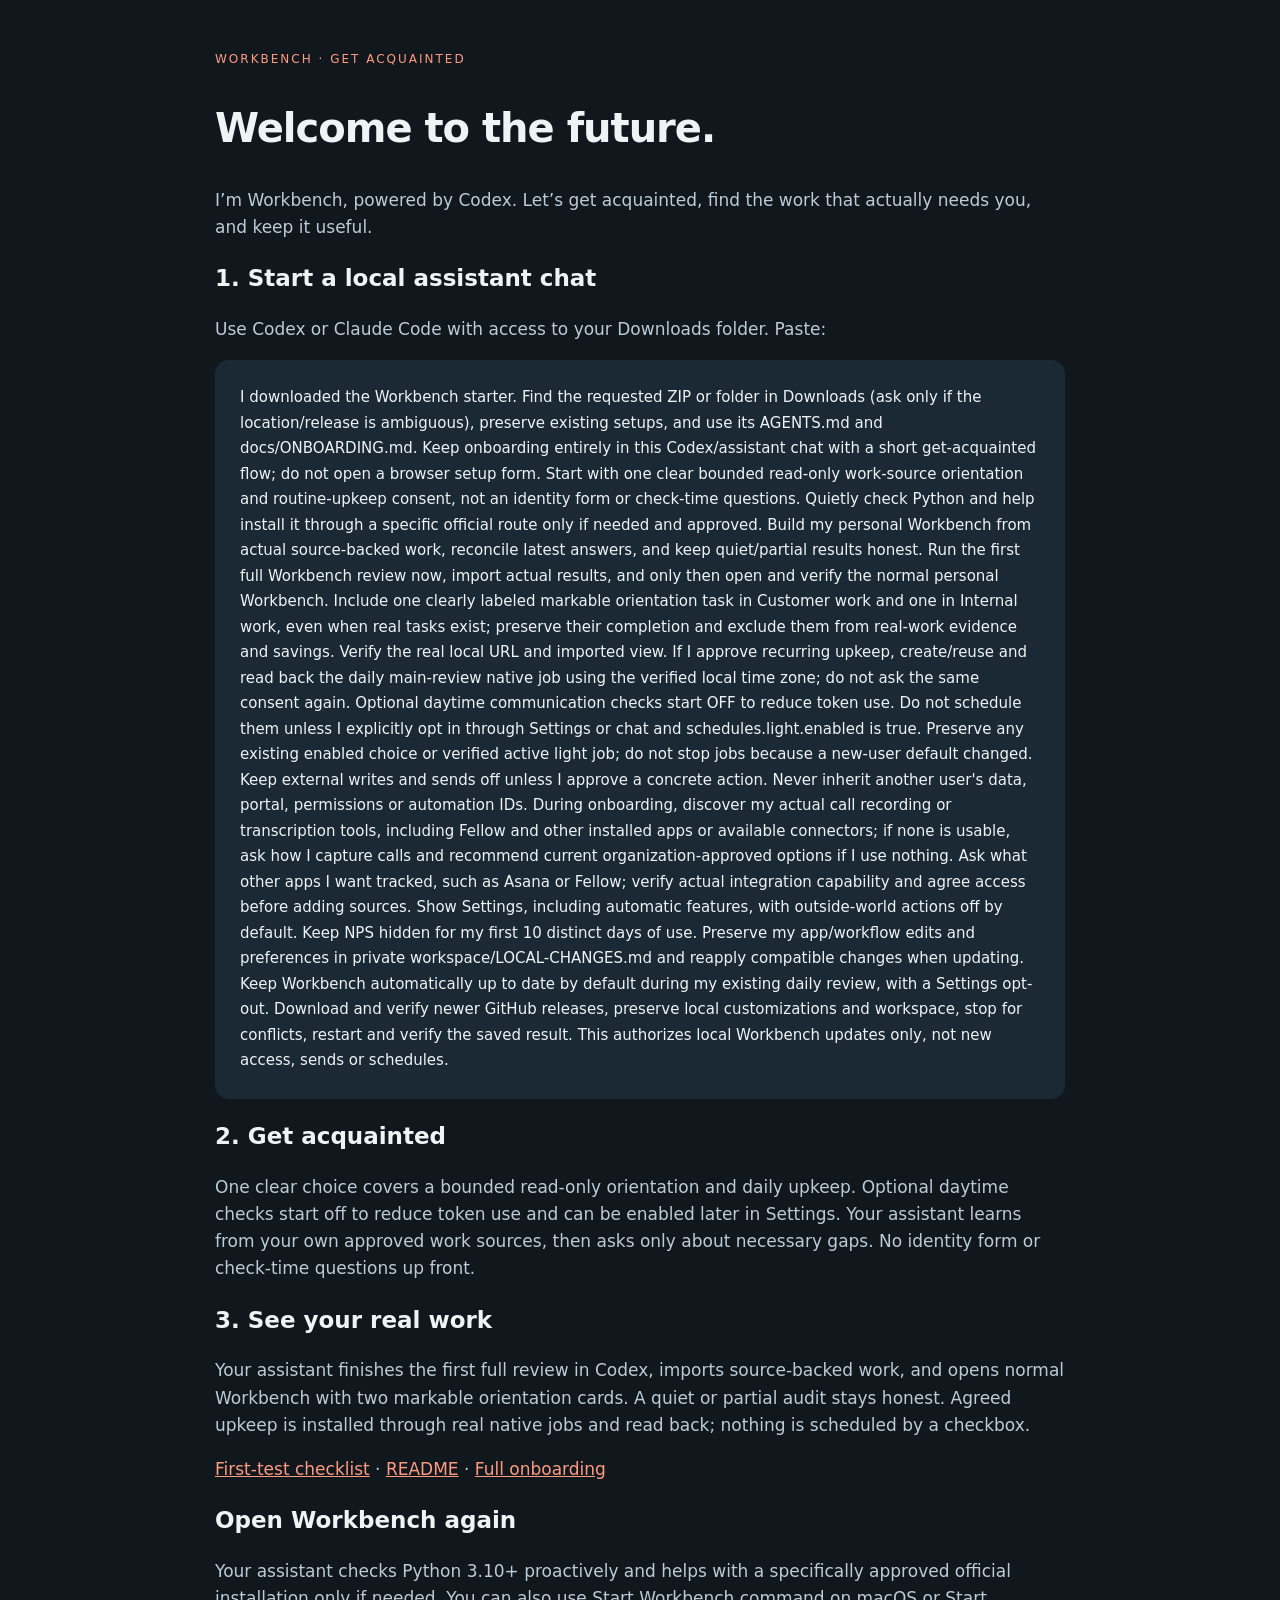
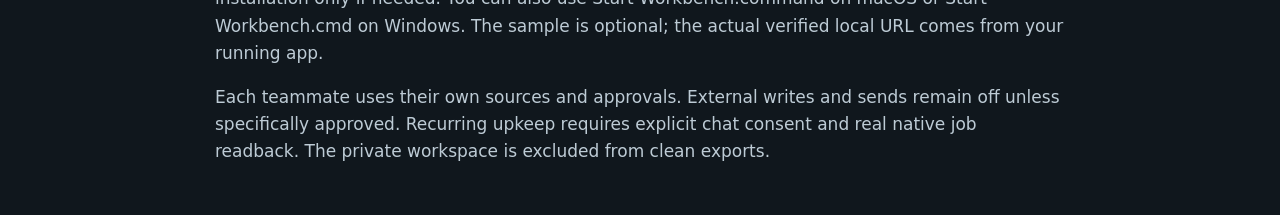
<file: START-HERE.html>
<!doctype html><html lang="en"><meta charset="utf-8"><meta name="viewport" content="width=device-width,initial-scale=1"><title>Start your SE Workbench</title><style>body{background:#10171d;color:#eef3f6;font:17px/1.6 system-ui;margin:50px auto;padding:0 24px;max-width:850px}h1{font-size:40px;letter-spacing:-1px}h2{font-size:23px}a{color:#ff9b80}pre{white-space:pre-wrap;background:#1a2934;padding:25px;border-radius:14px;font:15px/1.7 system-ui}p,li{color:#bdcbd5}.tag{color:#ff9b80;font-size:12px;letter-spacing:2px;text-transform:uppercase}</style><p class="tag">Workbench · Get acquainted</p><h1>Welcome to the future.</h1><p>I’m Workbench, powered by Codex. Let’s get acquainted, find the work that actually needs you, and keep it useful.</p><h2>1. Start a local assistant chat</h2><p>Use Codex or Claude Code with access to your Downloads folder. Paste:</p><pre>I downloaded the Workbench starter. Find the requested ZIP or folder in Downloads (ask only if the location/release is ambiguous), preserve existing setups, and use its AGENTS.md and docs/ONBOARDING.md. Keep onboarding entirely in this Codex/assistant chat with a short get-acquainted flow; do not open a browser setup form. Start with one clear bounded read-only work-source orientation and routine-upkeep consent, not an identity form or check-time questions. Quietly check Python and help install it through a specific official route only if needed and approved. Build my personal Workbench from actual source-backed work, reconcile latest answers, and keep quiet/partial results honest. Run the first full Workbench review now, import actual results, and only then open and verify the normal personal Workbench. Include one clearly labeled markable orientation task in Customer work and one in Internal work, even when real tasks exist; preserve their completion and exclude them from real-work evidence and savings. Verify the real local URL and imported view. If I approve recurring upkeep, create/reuse and read back the daily main-review native job using the verified local time zone; do not ask the same consent again. Optional daytime communication checks start OFF to reduce token use. Do not schedule them unless I explicitly opt in through Settings or chat and schedules.light.enabled is true. Preserve any existing enabled choice or verified active light job; do not stop jobs because a new-user default changed. Keep external writes and sends off unless I approve a concrete action. Never inherit another user&#x27;s data, portal, permissions or automation IDs. During onboarding, discover my actual call recording or transcription tools, including Fellow and other installed apps or available connectors; if none is usable, ask how I capture calls and recommend current organization-approved options if I use nothing. Ask what other apps I want tracked, such as Asana or Fellow; verify actual integration capability and agree access before adding sources. Show Settings, including automatic features, with outside-world actions off by default. Keep NPS hidden for my first 10 distinct days of use. Preserve my app/workflow edits and preferences in private workspace/LOCAL-CHANGES.md and reapply compatible changes when updating. Keep Workbench automatically up to date by default during my existing daily review, with a Settings opt-out. Download and verify newer GitHub releases, preserve local customizations and workspace, stop for conflicts, restart and verify the saved result. This authorizes local Workbench updates only, not new access, sends or schedules.</pre><h2>2. Get acquainted</h2><p>One clear choice covers a bounded read-only orientation and daily upkeep. Optional daytime checks start off to reduce token use and can be enabled later in Settings. Your assistant learns from your own approved work sources, then asks only about necessary gaps. No identity form or check-time questions up front.</p><h2>3. See your real work</h2><p>Your assistant finishes the first full review in Codex, imports source-backed work, and opens normal Workbench with two markable orientation cards. A quiet or partial audit stays honest. Agreed upkeep is installed through real native jobs and read back; nothing is scheduled by a checkbox.</p><p><a href="docs/FIRST-TEST.md">First-test checklist</a> · <a href="README.md">README</a> · <a href="docs/ONBOARDING.md">Full onboarding</a></p><h2>Open Workbench again</h2><p>Your assistant checks Python 3.10+ proactively and helps with a specifically approved official installation only if needed. You can also use Start Workbench.command on macOS or Start Workbench.cmd on Windows. The sample is optional; the actual verified local URL comes from your running app.</p><p>Each teammate uses their own sources and approvals. External writes and sends remain off unless specifically approved. Recurring upkeep requires explicit chat consent and real native job readback. The private workspace is excluded from clean exports.</p></html>
</file>
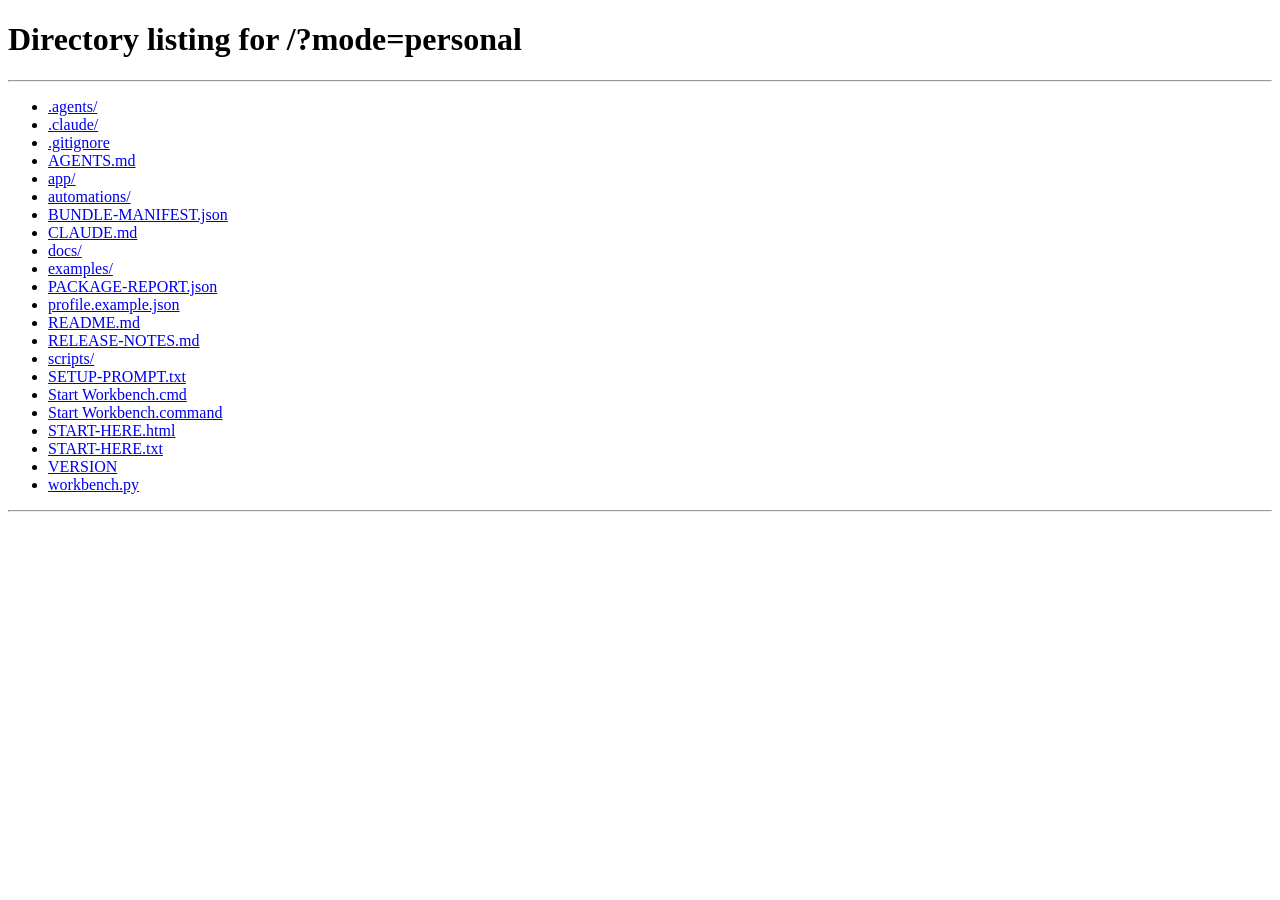
<file: app/setup.html>
<!doctype html>
<html lang="en"><head><meta charset="utf-8"><meta name="viewport" content="width=device-width,initial-scale=1"><meta http-equiv="refresh" content="0;url=/?mode=personal"><title>Enter Workbench</title></head><body><a href="/?mode=personal">Enter Workbench</a></body></html>
</file>
